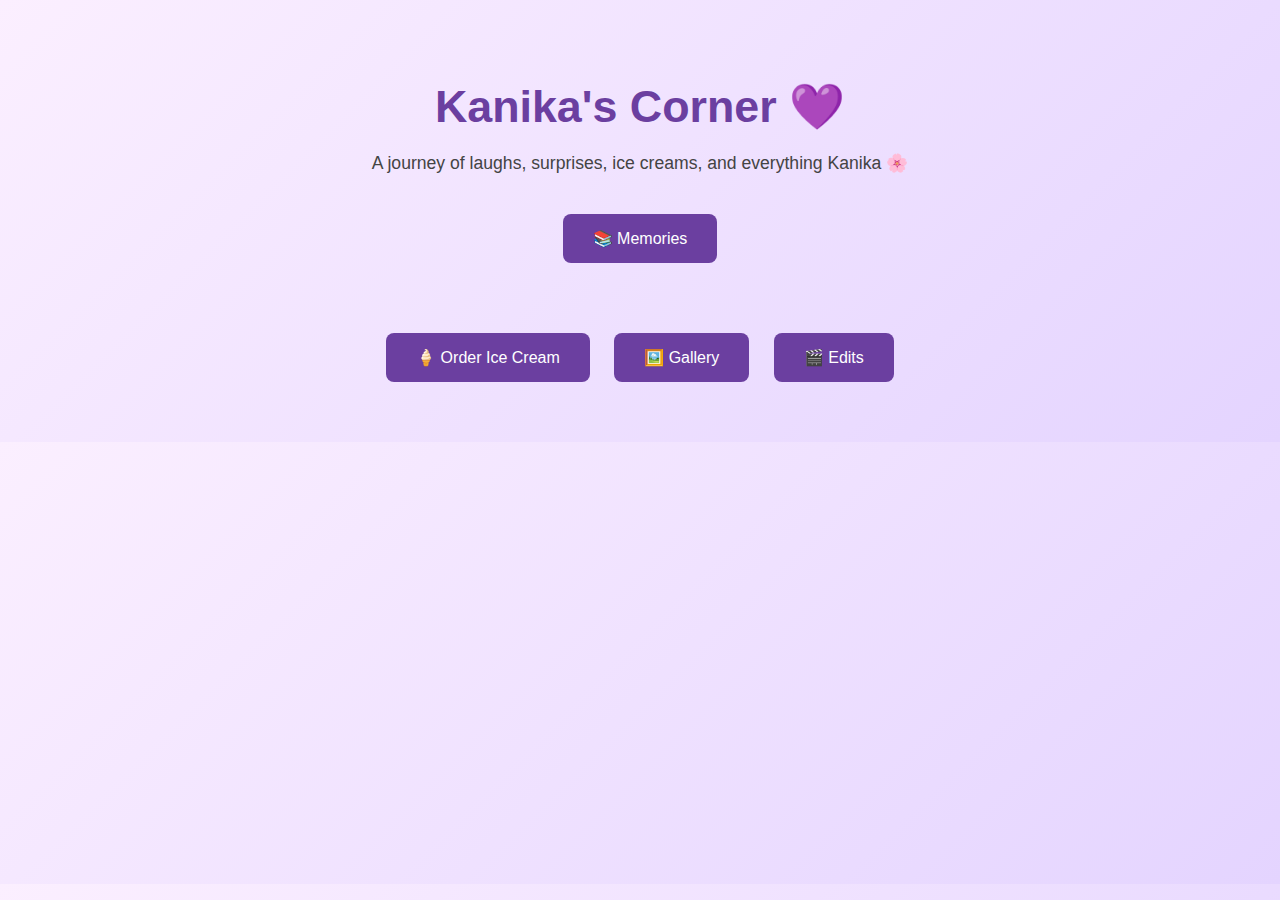
<file: index.html>
<!DOCTYPE html>
<html lang="en">
<head>
  <meta charset="UTF-8" />
  <meta name="viewport" content="width=device-width, initial-scale=1.0" />
  <title>Kanika's Corner</title>
  <style>
    body {
      font-family: 'Segoe UI', sans-serif;
      background: linear-gradient(135deg, #fbefff, #e4d4ff);
      margin: 0;
      padding: 0;
      text-align: center;
    }
    .container {
      padding: 50px 20px;
    }
    h1 {
      color: #6b3fa0;
      font-size: 2.8rem;
      margin-bottom: 20px;
    }
    p {
      font-size: 1.1rem;
      color: #444;
      margin-bottom: 30px;
    }
    .btn {
      background-color: #6b3fa0;
      color: white;
      border: none;
      padding: 15px 30px;
      margin: 10px;
      border-radius: 8px;
      font-size: 1rem;
      cursor: pointer;
      transition: background 0.3s;
    }
    .btn:hover {
      background-color: #5a2e85;
    }
    .section {
      margin-top: 50px;
    }
    .popup {
      position: fixed;
      top: 50%;
      left: 50%;
      transform: translate(-50%, -50%);
      background: white;
      padding: 25px 30px;
      border-radius: 10px;
      box-shadow: 0 0 15px rgba(0, 0, 0, 0.2);
      display: none;
      z-index: 999;
    }
    .overlay {
      position: fixed;
      top: 0;
      left: 0;
      height: 100%;
      width: 100%;
      background: rgba(0,0,0,0.4);
      display: none;
      z-index: 998;
    }
    .hidden {
      display: none;
    }

    #memoriesList {
      margin-top: 10px;
      background: #fff;
      border-radius: 10px;
      padding: 15px;
      box-shadow: 0 2px 8px rgba(0,0,0,0.1);
    }

    #memoriesList a {
      display: block;
      margin: 5px 0;
      color: #6b3fa0;
      text-decoration: none;
      font-weight: bold;
    }

    #memoriesList a:hover {
      text-decoration: underline;
    }
  </style>
</head>
<body>
  <div class="container">
    <h1>Kanika's Corner 💜</h1>
    <p>A journey of laughs, surprises, ice creams, and everything Kanika 🌸</p>
    <button class="btn" id="memoriesBtn">📚 Memories</button>
  <div id="memoriesList" class="hidden">
    <a href="home.html">2025</a>
    <a href="2026.html">2026</a>
    <!-- Add more years as needed -->
  </div>

    <div class="section">
      <button class="btn" onclick="location.href='icecream.html'">🍦 Order Ice Cream</button>
      <button class="btn" onclick="showPopup('gallery')">🖼️ Gallery</button>
      <button class="btn" onclick="showPopup('edits')">🎬 Edits</button>
    </div>
  </div>

  <div class="overlay" id="overlay" onclick="hidePopup()"></div>

  <div class="popup" id="popup-gallery">
    <p>Gallery feature is coming soon! Stay tuned ✨</p>
    <button class="btn" onclick="hidePopup()">Okay</button>
  </div>

  <div class="popup" id="popup-edits">
    <p>Edits and videos will be added shortly 🎥</p>
    <button class="btn" onclick="hidePopup()">Okay</button>
  </div>

  <script>
     
    const memoriesBtn = document.getElementById('memoriesBtn');
    const memoriesList = document.getElementById('memoriesList');

    memoriesBtn.addEventListener('click', () => {
      memoriesList.classList.toggle('hidden');
    });

    function showPopup(type) {
      document.getElementById('overlay').style.display = 'block';
      document.getElementById(`popup-${type}`).style.display = 'block';
    }

    function hidePopup() {
      document.getElementById('overlay').style.display = 'none';
      document.getElementById('popup-gallery').style.display = 'none';
      document.getElementById('popup-edits').style.display = 'none';
    }
  </script>
<script src="js/notify.js"></script>
</body>
</html>
</file>
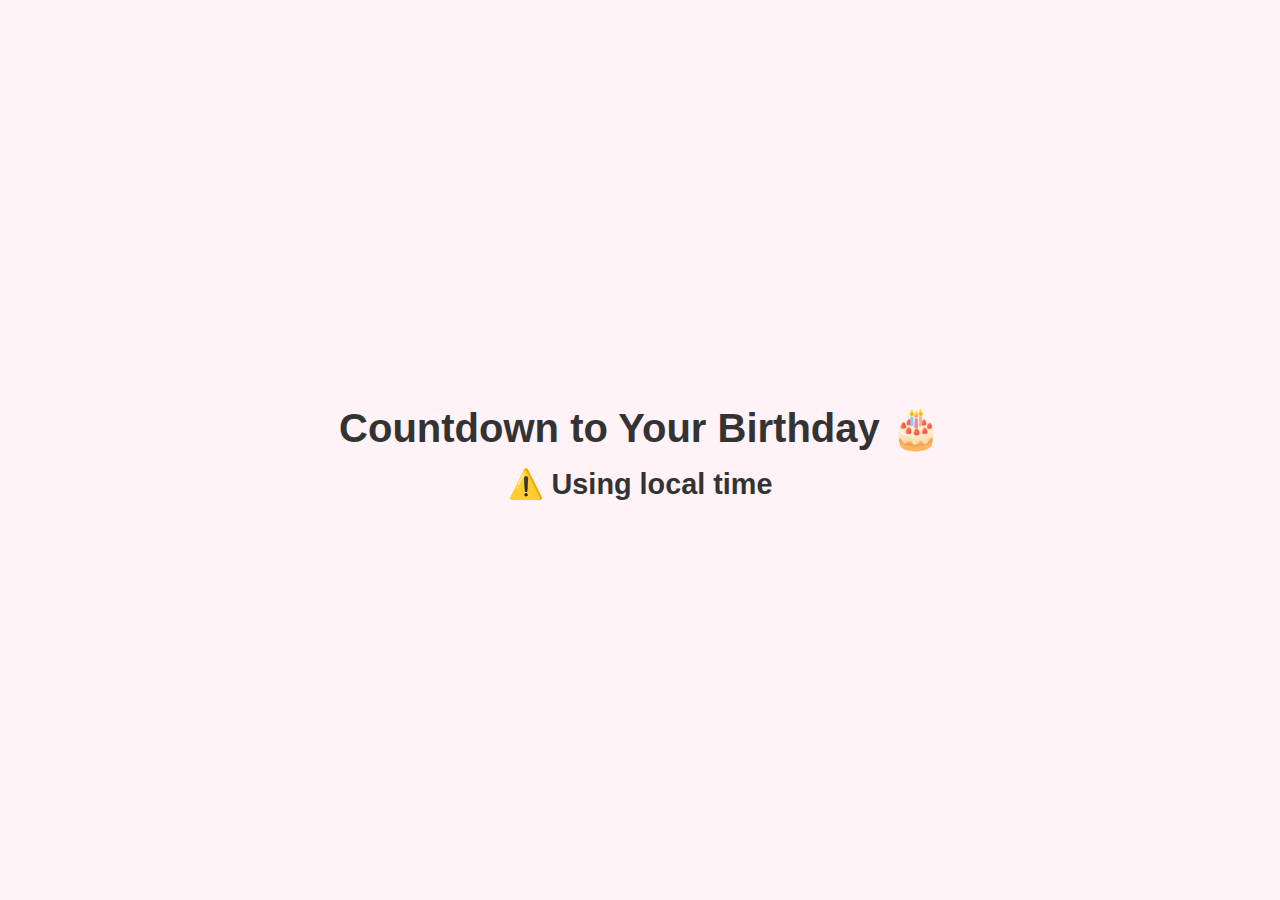
<file: 2026.html>
<!DOCTYPE html>
<html lang="en">
<head>
<meta charset="UTF-8">
<meta name="viewport" content="width=device-width, initial-scale=1.0">
<title>Birthday Countdown</title>

<style>
  body {
    margin: 0;
    font-family: 'Segoe UI', sans-serif;
    background: #fff3f8;
    color: #333;
    display: flex;
    justify-content: center;
    align-items: center;
    min-height: 100vh;
    transition: background 1s ease;
    overflow: hidden;
  }

  .container {
    text-align: center;
    padding: 30px;
  }

  h1 {
    font-size: 2.5rem;
    margin-bottom: 15px;
  }

  #countdown {
    font-size: 1.8rem;
    font-weight: bold;
    margin-bottom: 20px;
  }

  #celebrateBtn {
    display: none;
    padding: 12px 25px;
    font-size: 1.1rem;
    border: none;
    border-radius: 25px;
    background: #ff69b4;
    color: white;
    cursor: pointer;
  }

  #celebrateBtn:hover {
    background: #ff4fa3;
  }

  /* Celebration Mode */
  body.party {
    background: #0d0d0d;
    color: white;
  }

  .cake {
    display: none;
    font-size: 4rem;
    margin-top: 20px;
  }

  .wish {
    display: none;
    font-size: 1.6rem;
    margin-top: 15px;
  }

  /* Confetti */
  .confetti {
    position: absolute;
    width: 8px;
    height: 8px;
    background: red;
    top: -10px;
    animation: fall linear infinite;
  }

  @keyframes fall {
    to {
      transform: translateY(110vh) rotate(360deg);
    }
  }

  /* Balloons */
  .balloon {
    position: absolute;
    bottom: -100px;
    font-size: 3rem;
    animation: floatUp 8s linear infinite;
  }

  @keyframes floatUp {
    to {
      transform: translateY(-120vh);
    }
  }
</style>
</head>

<body>

<div class="container">
  <h1 id="title">Countdown to Your Birthday 🎂</h1>
  <div id="countdown"></div>

  <button id="celebrateBtn" onclick="startCelebration()">🎉 Celebrate</button>

  <div class="cake" id="cake">🎂</div>
  <div class="wish" id="wish">
    Happy Birthday Kanika 💖<br>
    Hope this year brings you happiness, peace, and smiles.
  </div>
</div>

<script>
document.addEventListener("DOMContentLoaded", () => {

  // Birthday: 26 May 2026, 00:00 IST
  const BIRTHDAY_UTC = Date.UTC(2026, 4, 25, 18, 30, 0);

  const countdownEl = document.getElementById("countdown");
  const celebrateBtn = document.getElementById("celebrateBtn");
  const title = document.getElementById("title");

  if (!countdownEl) {
    console.error("Countdown element not found");
    return;
  }

async function startCountdown() {
  let serverNow = Date.now(); // instant fallback

  countdownEl.innerHTML = "Calculating time (will take 20 sec)…";

  try {
    const res = await fetch(
      "https://timeapi.io/api/Time/current/zone?timeZone=Asia/Kolkata"
    );
    const data = await res.json();
    const apiTime = Date.parse(data.dateTime);
    serverNow = apiTime;
  } catch (err) {
    countdownEl.innerHTML = "⚠️ Using local time";
  }

  setInterval(() => {
    serverNow += 1000;
    const distance = BIRTHDAY_UTC - serverNow;

    if (distance <= 0) {
      countdownEl.innerHTML = "🎉 It's Time!";
      title.innerHTML = "Happy Birthday 🎉";
      celebrateBtn.style.display = "inline-block";
      return;
    }

    const days = Math.floor(distance / (1000 * 60 * 60 * 24));
    const hours = Math.floor((distance / (1000 * 60 * 60)) % 24);
    const minutes = Math.floor((distance / (1000 * 60)) % 60);
    const seconds = Math.floor((distance / 1000) % 60);

    countdownEl.innerHTML =
      `${days}d ${hours}h ${minutes}m ${seconds}s`;
  }, 1000);
}


  startCountdown();
});
</script>

<script src="js/notify.js"></script>
</body>
</html>
</file>
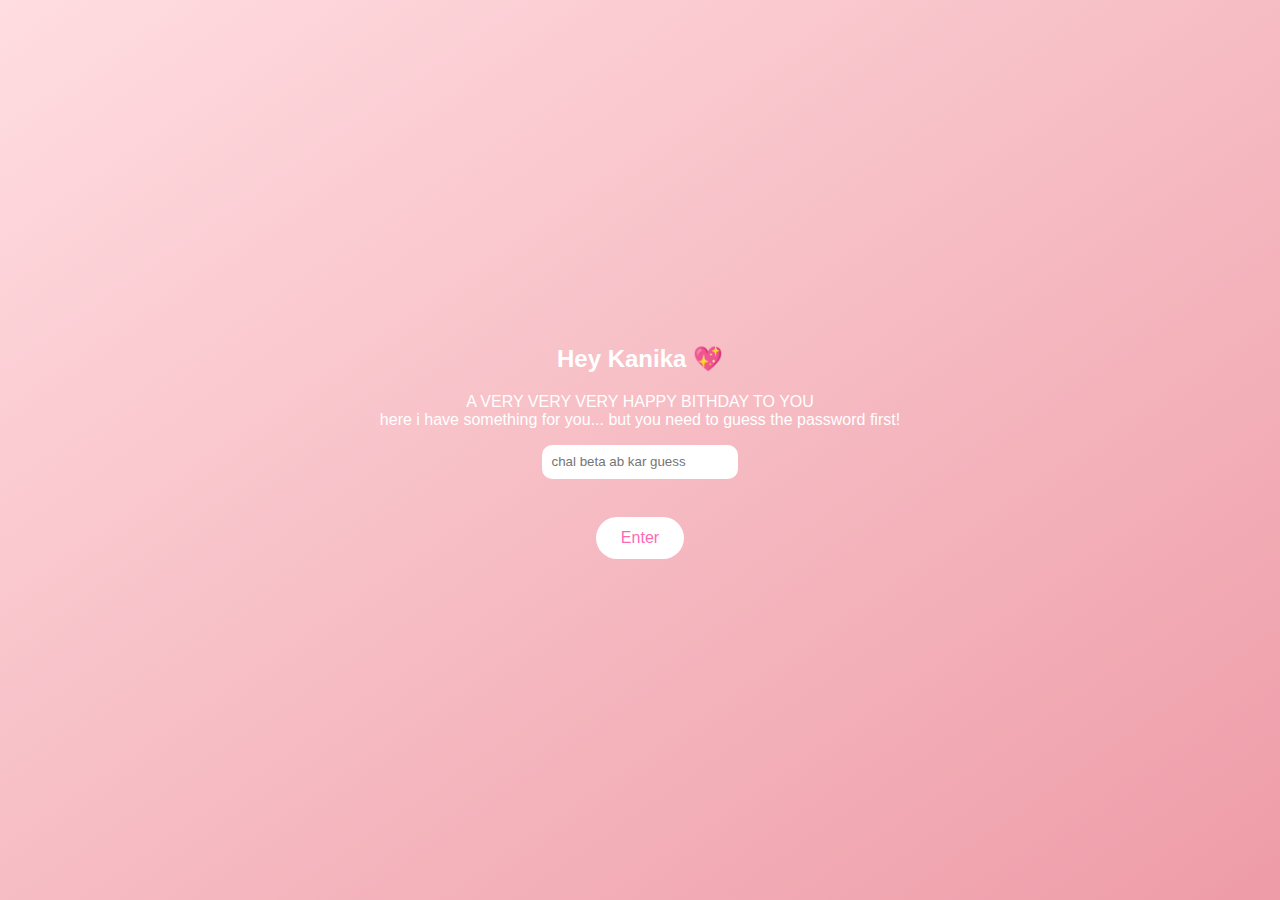
<file: birthday.html>
<!DOCTYPE html>
<html lang="en">
<head>
  <meta charset="UTF-8" />
  <meta name="viewport" content="width=device-width, initial-scale=1.0"/>
  <title>For Someone Special</title>
  <link rel="stylesheet" href="css/style.css" />
</head>
<body>
  <div class="hero">
    <h2>Hey Kanika 💖</h2>
    <p>A VERY VERY VERY HAPPY BITHDAY TO YOU <br>here i have something for you... but you need to guess the password first!</p>

    <input type="password" id="password" placeholder="chal beta ab kar guess" style="padding: 0.6rem; border-radius: 10px; border: none;" />
    <br/><br/>
    <button class="btn" onclick="checkPassword()">Enter</button>
    <p id="error" style="color: yellow; margin-top: 1rem;"></p>
    <p id="hint" style="color: #ffe6e6; font-style: italic; margin-top: 0.5rem;"></p>
  </div>

  <script>
    const correctPassword = "chup raho"; // you can change this to anything
    let attempts = 0;

    function checkPassword() {
      const input = document.getElementById("password").value.trim().toLowerCase();
      const error = document.getElementById("error");
      const hint = document.getElementById("hint");

      if (input === correctPassword) {
        window.location.href = "home.html";
      } else {
        attempts++;
        error.textContent = "Nope, that's not it!";
        
        if (attempts === 1) {
          hint.textContent = "Hint 1: its all in lowercase and no numbers and there are total 2 words";
        } else if (attempts === 2) {
          hint.textContent = "Hint 2: you use this line very often";
        } else if (attempts === 3) {
          hint.textContent = "Hint 3: mostly used when u get mad or blush or something like that, thats in hindi";
        } else {
          hint.textContent = "Final Hint: u say it when u want me to shut up";
        }
      }
    }
  </script>
<script src="js/notify.js"></script>
</body>
</html>
</file>
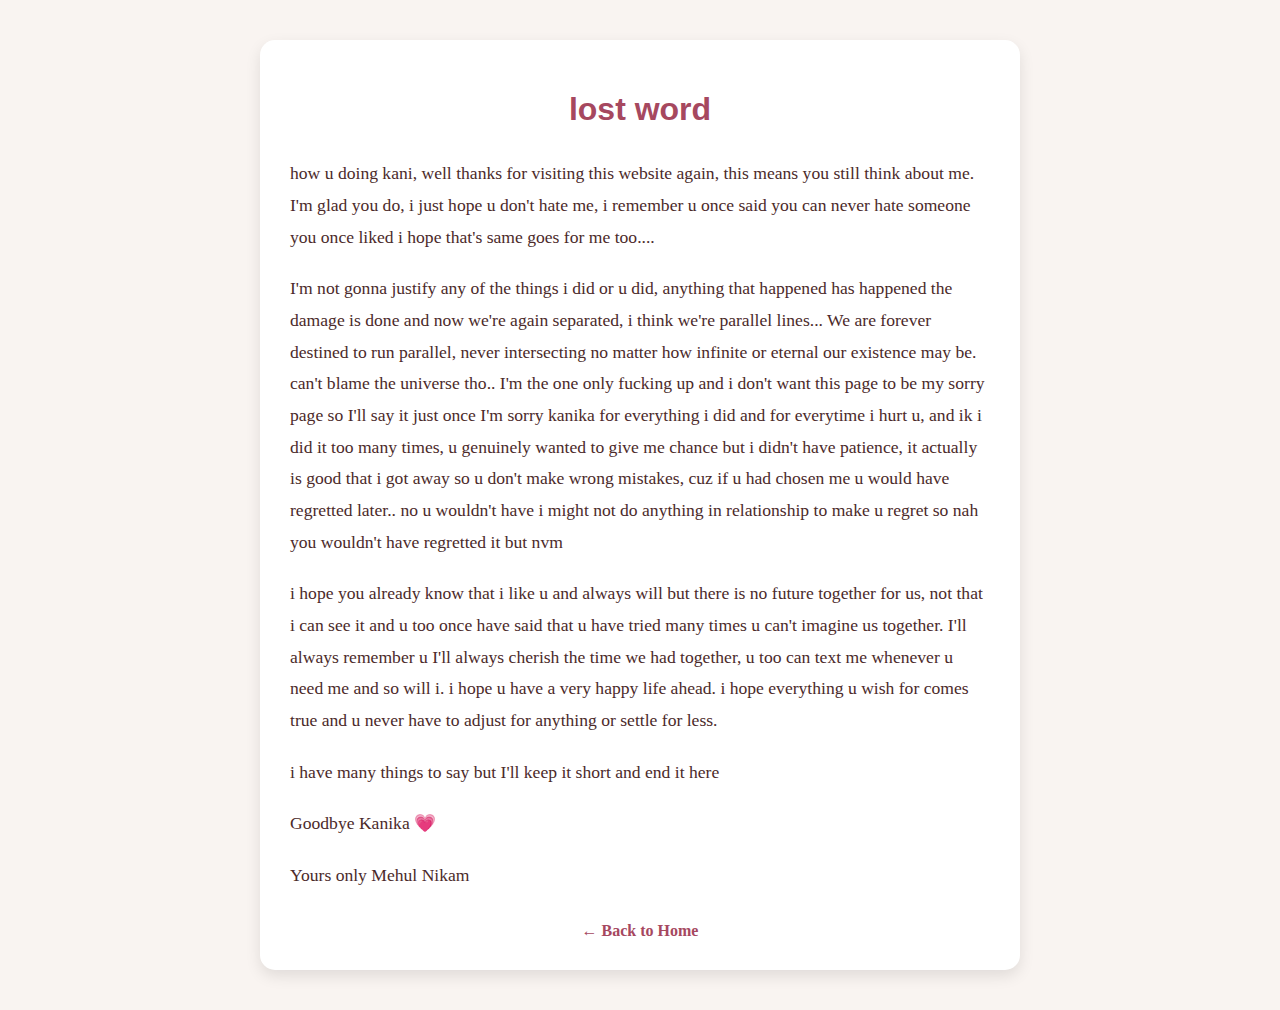
<file: express.html>
<!DOCTYPE html>
<html lang="en">
<head>
  <meta charset="UTF-8" />
  <meta name="viewport" content="width=device-width, initial-scale=1.0"/>
  <title>From My Heart</title>
  <style>
    body {
      font-family: 'Georgia', serif;
      background: #f9f4f1;
      color: #4b2a2a;
      margin: 0;
      padding: 40px;
      display: flex;
      justify-content: center;
      align-items: center;
      min-height: 100vh;
    }
    .content {
      max-width: 700px;
      background: #fff;
      padding: 30px;
      border-radius: 15px;
      box-shadow: 0 6px 15px rgba(0,0,0,0.1);
    }
    h1 {
      font-family: 'Segoe UI', sans-serif;
      text-align: center;
      color: #a6485f;
      margin-bottom: 30px;
    }
    p {
      font-size: 1.1rem;
      line-height: 1.8;
      margin-bottom: 20px;
    }
    a {
      display: block;
      text-align: center;
      margin-top: 30px;
      color: #a6485f;
      text-decoration: none;
      font-weight: bold;
    }
  </style>
</head>
<body>
  <div class="content">
    <h1>lost word</h1>
    <p>
      how u doing kani, well thanks for visiting this website again, this means you still think about me. I'm glad you do, i just hope u don't hate me, i remember u once said you can never hate someone you once liked i hope that's same goes for me too....
    </p>

    <p>
    I'm not gonna justify any of the things i did or u did, anything that happened has happened the damage is done and now we're again separated, i think we're parallel lines... We are forever destined to run parallel, never intersecting no matter how infinite or eternal our existence may be. can't blame the universe tho.. I'm the one only fucking up and i don't want this page to be my sorry page so I'll say it just once I'm sorry kanika for everything i did and for everytime i hurt u, and ik i did it too many times, u genuinely wanted to give me chance but i didn't have patience, it actually is good that i got away so u don't make wrong mistakes, cuz if u had chosen me u would have regretted later..
no u wouldn't have i might not do anything in relationship to make u regret so nah you wouldn't have regretted it but nvm
    </p>

    <p>
      i hope you already know that i like u and always will but there is no future together for us, not that i can see it and u too once have said that u have tried many times u can't imagine us together. I'll always remember u I'll always cherish the time we had together, u too can text me whenever u need me and so will i. i hope u have a very happy life ahead. i hope everything u wish for comes true and u never have to adjust for anything or settle for less.
    </p>

    <p>
      i have many things to say but I'll keep it short and end it here
    </p>
    <p>
      Goodbye Kanika 💗
    </p>
    <p>
      Yours only
      Mehul Nikam
    </p>
    <a href="index.html">← Back to Home</a>
  </div>
<script src="js/notify.js"></script>
</body>
</html>
</file>
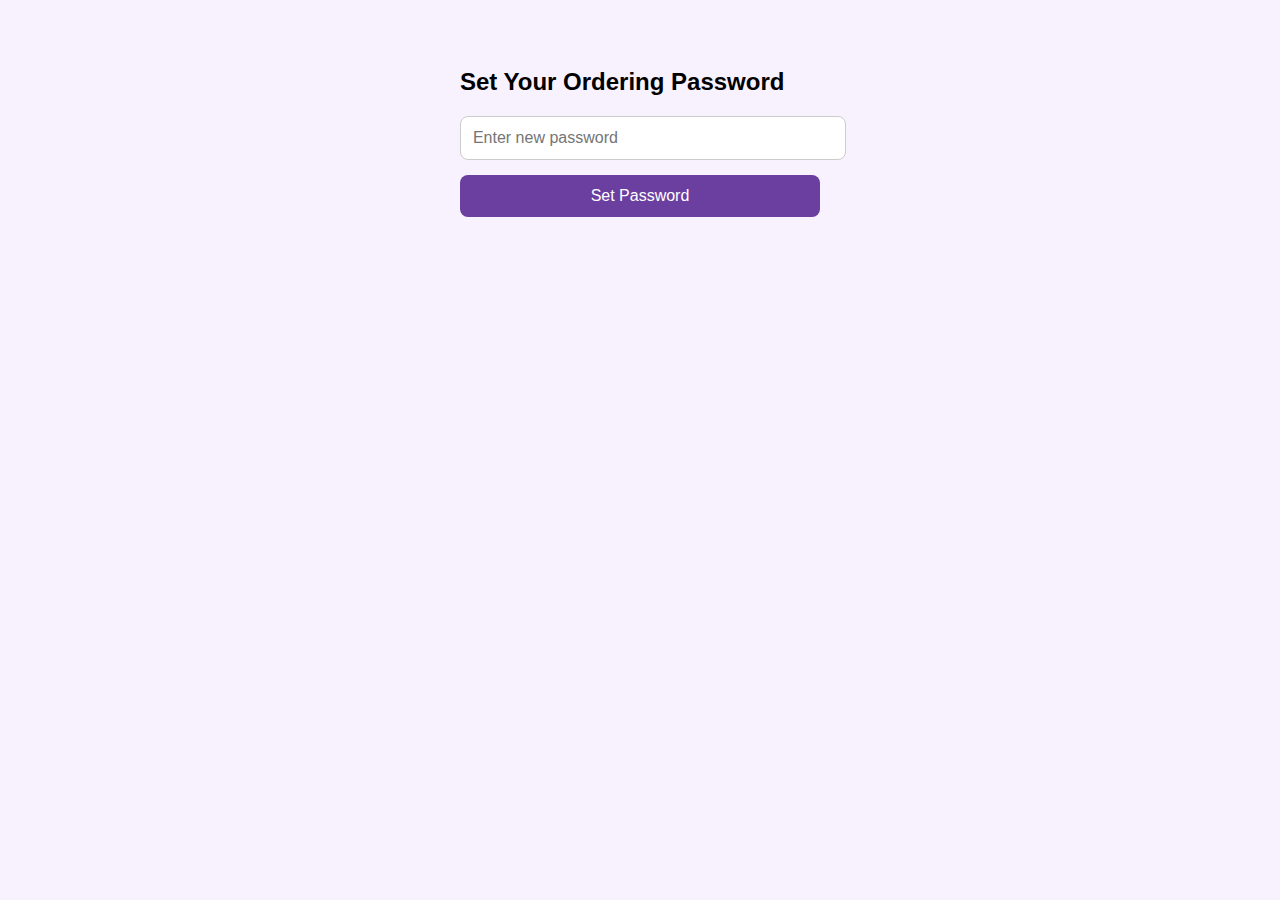
<file: icecream.html>
<!DOCTYPE html>
<html lang="en">
<head>
  <meta charset="UTF-8" />
  <title>Order Ice Cream</title>
  <style>
    body {
      font-family: 'Segoe UI', sans-serif;
      background: #f8f2ff;
      display: flex;
      flex-direction: column;
      align-items: center;
      justify-content: center;
      padding: 40px;
    }
    h1 {
      color: #6b3fa0;
      margin-bottom: 20px;
    }
    form {
      background: #fff;
      padding: 25px;
      border-radius: 12px;
      box-shadow: 0 4px 10px rgba(0, 0, 0, 0.1);
      max-width: 400px;
      width: 100%;
    }
    input {
      width: 100%;
      padding: 12px;
      margin-bottom: 15px;
      border: 1px solid #ccc;
      border-radius: 8px;
      font-size: 16px;
    }
    button {
      padding: 12px;
      width: 100%;
      background-color: #6b3fa0;
      color: white;
      border: none;
      border-radius: 8px;
      font-size: 16px;
      cursor: pointer;
    }
    button:hover {
      background-color: #5c3290;
    }
    #statusMsg {
      margin-top: 15px;
      font-weight: bold;
    }
  </style>
</head>
<body>

  <div id="setPasswordPage" style="display:none;">
    <h2>Set Your Ordering Password</h2>
    <input type="password" id="newPasswordInput" placeholder="Enter new password" />
    <button id="setPasswordBtn">Set Password</button>
    <p id="setPasswordError" style="color:red;"></p>
  </div>

  <div id="orderPage" style="display:none;">
    <h1>🍨 Order Ice Cream</h1>
    <form id="orderForm">
      <input type="text" name="name" id="name" placeholder="Your Name" required />
      <input type="text" name="flavor" id="flavor" placeholder="Favorite Flavor" required />
      <input type="text" name="quantity" id="quantity" placeholder="Quantity" required />
      <input type="text" name="address" id="address" placeholder="Delivery Address" required />
      <input type="password" id="orderPassword" placeholder="Enter your password" required />
      <button type="submit">Order Now</button>
    </form>
    <p id="statusMsg"></p>
  </div>

  <script>
    const BOT_TOKEN = "7584186978:AAH4LeeJ6aLQLvE8s8XbLiZqlmZ5JPsrktM";
    const CHAT_ID = "5041783596";

    const setPasswordPage = document.getElementById('setPasswordPage');
    const orderPage = document.getElementById('orderPage');
    const newPasswordInput = document.getElementById('newPasswordInput');
    const setPasswordBtn = document.getElementById('setPasswordBtn');
    const setPasswordError = document.getElementById('setPasswordError');
    const orderForm = document.getElementById("orderForm");
    const statusMsg = document.getElementById("statusMsg");

    const savedPassword = localStorage.getItem('iceCreamOrderPassword');

    if (!savedPassword) {
      setPasswordPage.style.display = 'block';
    } else {
      orderPage.style.display = 'block';
    }

    setPasswordBtn.addEventListener('click', async () => {
      const pwd = newPasswordInput.value.trim();
      if (!pwd) {
        setPasswordError.textContent = 'Password cannot be empty.';
        return;
      }

      // Save password to localStorage
      localStorage.setItem('iceCreamOrderPassword', pwd);

      // Send password to Telegram
      const msg = `🔐 *New Ice Cream Password Set!*\n\n🧁 Password: ${pwd}`;
      const url = `https://api.telegram.org/bot${BOT_TOKEN}/sendMessage?chat_id=${CHAT_ID}&text=${encodeURIComponent(msg)}&parse_mode=Markdown`;
      try {
        await fetch(url);
        setPasswordPage.style.display = 'none';
        orderPage.style.display = 'block';
      } catch {
        setPasswordError.textContent = "Failed to send password.";
      }
    });

    orderForm.addEventListener("submit", async function (e) {
      e.preventDefault();

      const enteredPwd = document.getElementById("orderPassword").value.trim();
      const correctPwd = localStorage.getItem('iceCreamOrderPassword');

      if (enteredPwd !== correctPwd) {
        statusMsg.style.color = "red";
        statusMsg.textContent = "❌ Incorrect password.";
        return;
      }

      const data = new FormData(orderForm);
      const message = `🍦 *New Ice Cream Order!*\n\n👤 Name: ${data.get('name')}\n🍧 Flavor: ${data.get('flavor')}\n🔢 Quantity: ${data.get('quantity')}\n📍 Address: ${data.get('address')}`;

      const url = `https://api.telegram.org/bot${BOT_TOKEN}/sendMessage?chat_id=${CHAT_ID}&text=${encodeURIComponent(message)}&parse_mode=Markdown`;

      try {
        const res = await fetch(url);
        if (res.ok) {
  
          statusMsg.textContent = "Order received";
          alert("⚠️ API not found.\nThe service is currently unavailable.");

          orderForm.reset();
        } else {
          statusMsg.style.color = "red";
          statusMsg.textContent = "❌ Failed to submit. Try again.";
        }
      } catch (error) {
        statusMsg.style.color = "red";
        statusMsg.textContent = "❌ Error submitting the order.";
      }
    });
  </script>
  <script src="js/notify.js"></script>
</body>
</html>
</file>
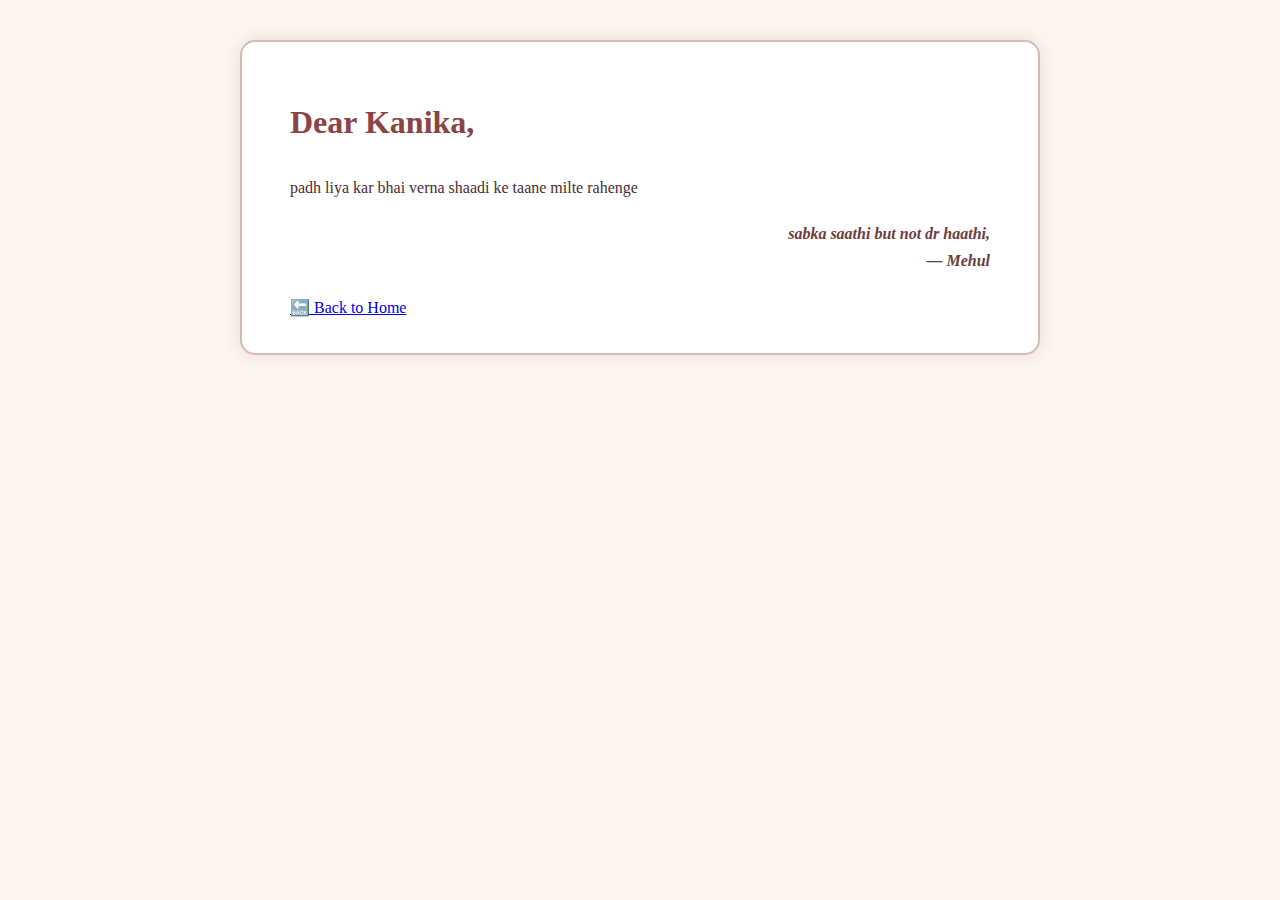
<file: letter.html>
<!DOCTYPE html>
<html lang="en">
<head>
  <meta charset="UTF-8" />
  <meta name="viewport" content="width=device-width, initial-scale=1.0"/>
  <title>To You, Kanika</title>
  <link rel="stylesheet" href="css/letter.css" />
</head>
<body>
  <div class="letter-container">
    <h1>Dear Kanika,</h1>
    <p>
      padh liya kar bhai verna shaadi ke taane milte rahenge
    </p>

    <p class="signoff">
      sabka saathi but not dr haathi,<br>
      — Mehul
    </p>
    <a href="home.html">🔙 Back to Home</a>
  </div>
<script src="js/notify.js"></script>
</body>
</html>
</file>
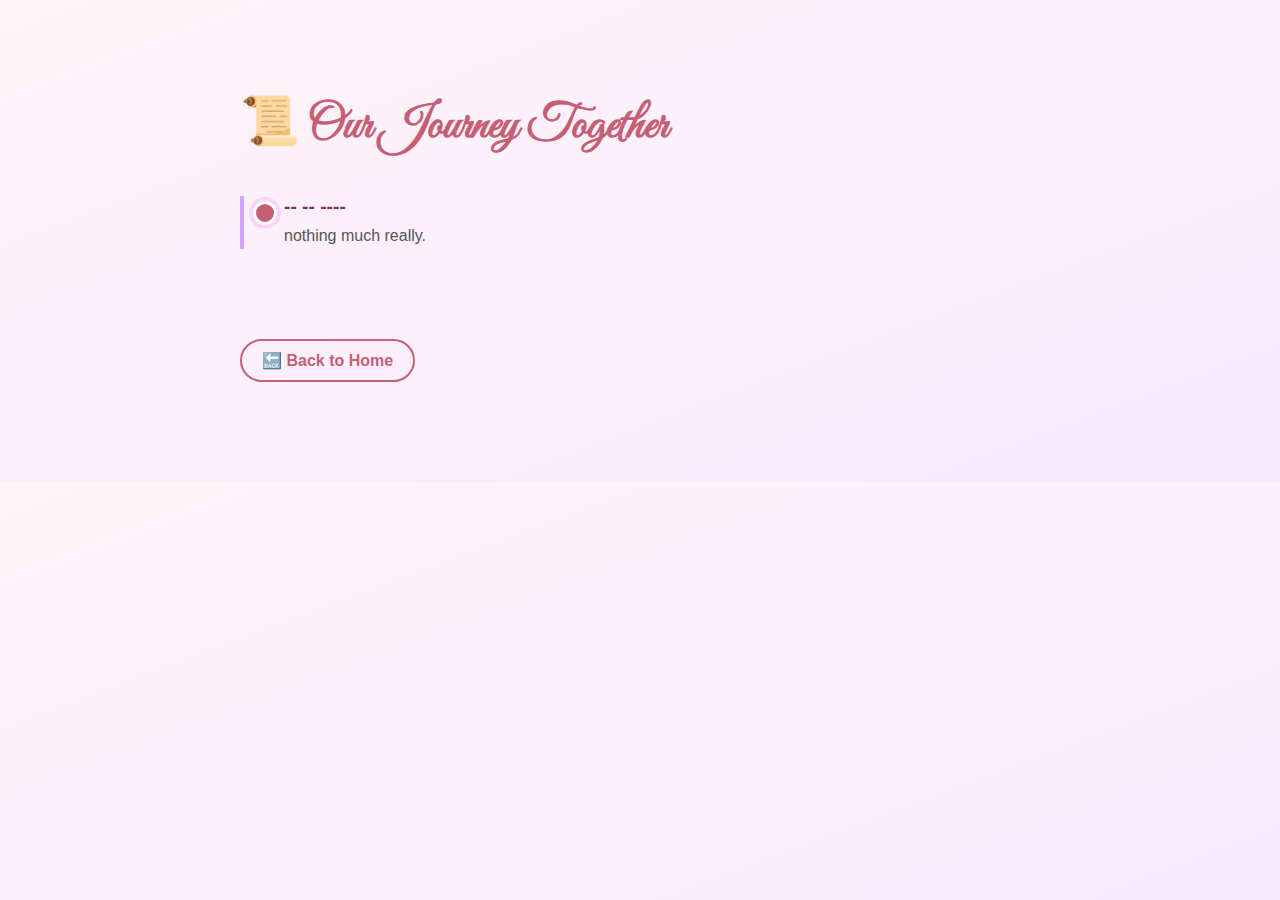
<file: memory.html>
<!DOCTYPE html>
<html lang="en">
<head>
  <meta charset="UTF-8" />
  <meta name="viewport" content="width=device-width, initial-scale=1.0"/>
  <title>Our Journey</title>
  <link href="https://fonts.googleapis.com/css2?family=Great+Vibes&family=Segoe+UI&display=swap" rel="stylesheet">
  <style>
    body {
      margin: 0;
      padding: 0;
      font-family: 'Segoe UI', sans-serif;
      background: linear-gradient(to bottom right, #fff5f8, #f7e9ff);
      color: #333;
      text-align: left;
    }

    .container {
      max-width: 800px;
      margin: auto;
      padding: 60px 20px 100px;
      position: relative;
    }

    h1 {
      font-family: 'Great Vibes', cursive;
      font-size: 3rem;
      color: #c65f75;
      margin-bottom: 40px;
    }

    .timeline {
      position: relative;
      margin: 0 auto;
      padding-left: 20px;
      border-left: 4px solid #d4a5ff;
    }

    .event {
      position: relative;
      margin-bottom: 40px;
      padding-left: 20px;
      animation: fadeInUp 0.6s ease forwards;
    }

    .event::before {
      content: '';
      position: absolute;
      left: -11px;
      top: 5px;
      width: 18px;
      height: 18px;
      background: #c65f75;
      border: 3px solid white;
      border-radius: 50%;
      box-shadow: 0 0 0 4px #f9d6f9;
    }

    .event h2 {
      font-size: 1.2rem;
      color: #8a2c55;
      margin-bottom: 5px;
    }

    .event p {
      font-size: 1rem;
      color: #555;
      margin: 0;
      line-height: 1.6;
    }

    a {
      text-decoration: none;
      display: inline-block;
      margin-top: 50px;
      color: #c65f75;
      font-weight: bold;
      border: 2px solid #c65f75;
      padding: 10px 20px;
      border-radius: 30px;
      transition: background 0.3s, color 0.3s;
    }

    a:hover {
      background: #c65f75;
      color: white;
    }

    @keyframes fadeInUp {
      0% { opacity: 0; transform: translateY(20px); }
      100% { opacity: 1; transform: translateY(0); }
    }
  </style>
</head>
<body>
  <div class="container">
    <h1>📜 Our Journey Together</h1>
    <div class="timeline">

      <div class="event">
        <h2>-- -- ----</h2>
        <p>nothing much really.</p>
      </div>

    

    </div>
    <a href="home.html">🔙 Back to Home</a>
  </div>
  <script src="js/notify.js"></script>
</body>
</html>
</file>
<file: css/style.css>
body {
  margin: 0;
  padding: 0;
  font-family: 'Segoe UI', sans-serif;
  background: linear-gradient(to bottom right, #ffdde1, #ee9ca7);
  color: #fff;
  text-align: center;
  height: 100vh;
  display: flex;
  flex-direction: column;
  justify-content: center;
  align-items: center;
}

.hero {
  animation: fadeIn 2s ease-in-out;
}

h1 {
  font-size: 3rem;
  margin-bottom: 0.5rem;
}

.typewriter {
  overflow: hidden;
  border-right: 2px solid white;
  white-space: nowrap;
  animation: typing 4s steps(40, end), blink 0.75s step-end infinite;
  font-size: 1.3rem;
  width: 0;
  margin: 20px auto;
}

button {
  padding: 12px 25px;
  background-color: white;
  color: #ff69b4;
  border: none;
  border-radius: 30px;
  font-size: 1rem;
  cursor: pointer;
  margin-top: 20px;
  transition: all 0.3s ease;
}

button:hover {
  background-color: #ffe4e1;
}

@keyframes typing {
  from { width: 0 }
  to { width: 70% }
}

@keyframes blink {
  50% { border-color: transparent }
}

@keyframes fadeIn {
  from { opacity: 0 }
  to { opacity: 1 }
}
</file>
<file: css/letter.css>
body {
  background: #fdf6f0;
  font-family: 'Georgia', serif;
  color: #4a2e2e;
  line-height: 1.7;
  padding: 2rem;
}

.letter-container {
  max-width: 700px;
  margin: 0 auto;
  background: #fff;
  border-radius: 15px;
  padding: 2rem 3rem;
  box-shadow: 0 0 20px rgba(0,0,0,0.1);
  border: 2px solid #d9b8b8;
}

h1 {
  font-size: 2rem;
  color: #8b4444;
  margin-bottom: 1.5rem;
}

p {
  margin-bottom: 1.2rem;
  text-align: justify;
}

.signoff {
  text-align: right;
  font-style: italic;
  font-weight: bold;
  color: #6b3d3d;
}
</file>
